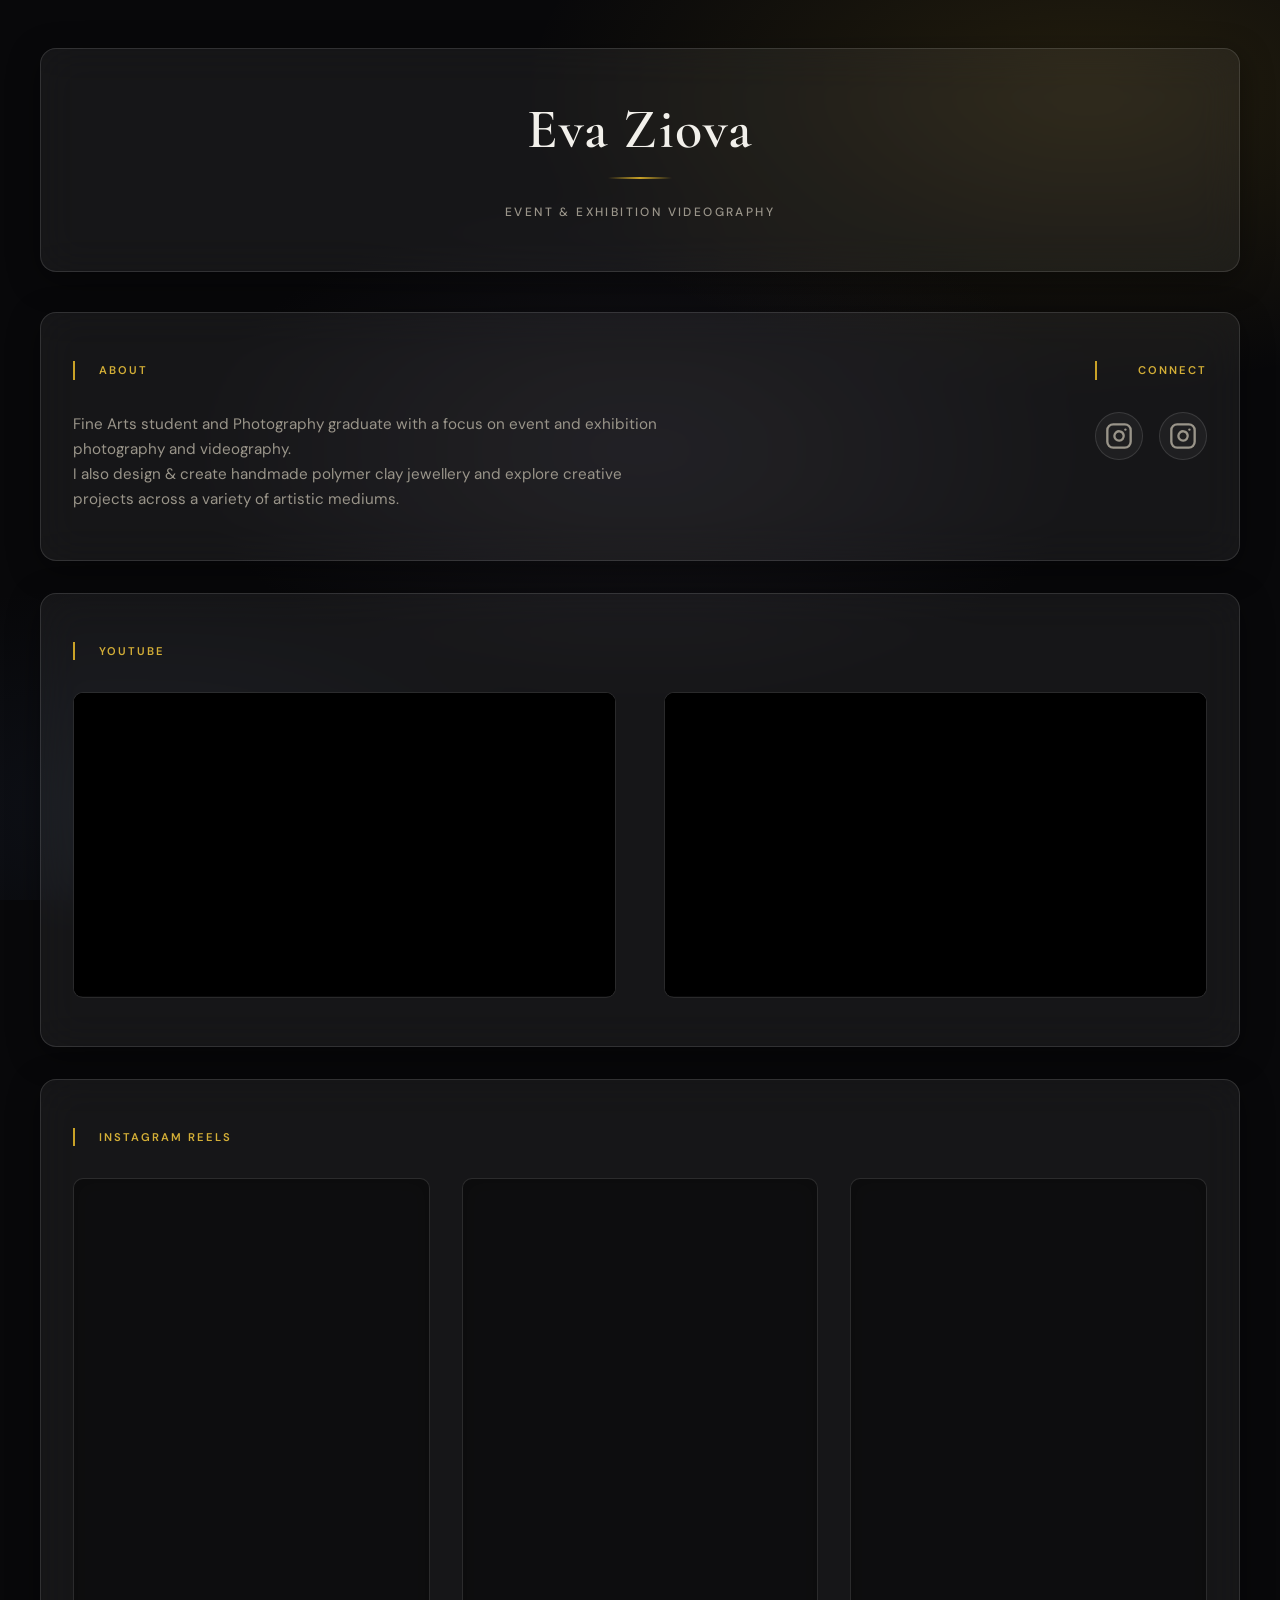
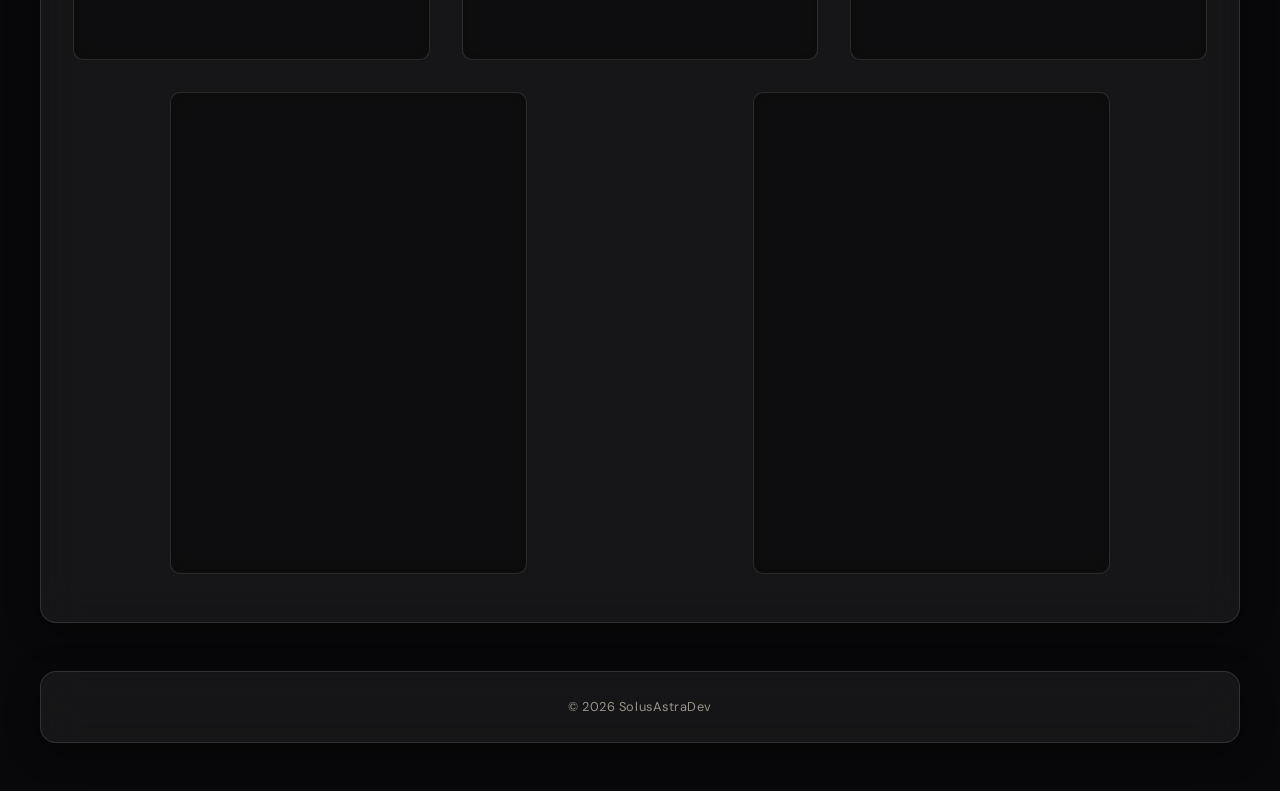
<file: index.html>
<!DOCTYPE html>
<html lang="en">

<head>
  <meta charset="UTF-8">
  <meta name="viewport" content="width=device-width, initial-scale=1.0">
  <meta name="referrer" content="strict-origin-when-cross-origin">
  <title>Zioveus Portfolio</title>
  <link rel="icon" href="favicon.svg" type="image/svg+xml">
  <link rel="preconnect" href="https://fonts.googleapis.com">
  <link rel="preconnect" href="https://fonts.gstatic.com" crossorigin>
  <link href="https://fonts.googleapis.com/css2?family=Cormorant+Garamond:wght@500;600;700&family=DM+Sans:wght@400;500;600&display=swap" rel="stylesheet">
  <link rel="stylesheet" href="styles.css">
</head>

<body>
  <header class="site-header">
    <div class="header-glass glass-panel">
      <div class="title-row">
        <h1 class="site-title">Eva Ziova</h1>
        <div id="frog-easter" class="frog-easter" hidden aria-hidden="true">
          <svg xmlns="http://www.w3.org/2000/svg" viewBox="0 0 32 32" aria-hidden="true">
            <ellipse cx="16" cy="20" rx="11" ry="8" fill="currentColor" opacity="0.9"/>
            <circle cx="11" cy="14" r="5" fill="currentColor"/>
            <circle cx="21" cy="14" r="5" fill="currentColor"/>
            <circle cx="9" cy="13" r="1.5" fill="#08080a"/>
            <circle cx="23" cy="13" r="1.5" fill="#08080a"/>
            <path d="M16 18 Q14 20 12 18" stroke="#08080a" stroke-width="1" fill="none" stroke-linecap="round"/>
            <ellipse cx="8" cy="22" rx="4" ry="2" fill="currentColor" opacity="0.7" transform="rotate(-25 8 22)"/>
            <ellipse cx="24" cy="22" rx="4" ry="2" fill="currentColor" opacity="0.7" transform="rotate(25 24 22)"/>
          </svg>
        </div>
      </div>
      <p class="tagline">Event &amp; exhibition videography</p>
    </div>
  </header>

  <main>
    <div class="about-connect-row section glass-panel">
      <section id="bio" class="bio-section">
        <h2 class="section-title">About</h2>
        <p class="bio-text">
          Fine Arts student and Photography graduate with a focus on event and exhibition photography and videography.
          <br>I also design & create handmade polymer clay jewellery and explore creative projects across a variety of
          artistic
          mediums.
        </p>
      </section>
      <section id="connect" class="connect-section">
        <h2 class="section-title">Connect</h2>
        <div class="social-icons">
          <a href="https://www.instagram.com/zioveus/" class="social-icon" target="_blank" rel="noopener noreferrer"
            aria-label="Instagram @zioveus">
            <svg xmlns="http://www.w3.org/2000/svg" width="28" height="28" viewBox="0 0 24 24" fill="none"
              stroke="currentColor" stroke-width="2" stroke-linecap="round" stroke-linejoin="round">
              <rect width="20" height="20" x="2" y="2" rx="5" ry="5" />
              <path d="M16 11.37A4 4 0 1 1 12.63 8 4 4 0 0 1 16 11.37z" />
              <line x1="17.5" x2="17.51" y1="6.5" y2="6.5" />
            </svg>
          </a>
          <a href="https://www.instagram.com/acidic_sunflower/" class="social-icon" target="_blank"
            rel="noopener noreferrer" aria-label="Instagram @acidic_sunflower">
            <svg xmlns="http://www.w3.org/2000/svg" width="28" height="28" viewBox="0 0 24 24" fill="none"
              stroke="currentColor" stroke-width="2" stroke-linecap="round" stroke-linejoin="round">
              <rect width="20" height="20" x="2" y="2" rx="5" ry="5" />
              <path d="M16 11.37A4 4 0 1 1 12.63 8 4 4 0 0 1 16 11.37z" />
              <line x1="17.5" x2="17.51" y1="6.5" y2="6.5" />
            </svg>
          </a>
        </div>
      </section>
    </div>

    <section id="youtube" class="section youtube-section glass-panel">
      <h2 class="section-title">YouTube</h2>
      <div class="video-grid youtube-grid">
        <div class="video-card">
          <div class="video-wrapper">
            <iframe class="youtube-embed" data-video-url="https://www.youtube.com/watch?v=vVpNEKtl6ik"
              title="YouTube video player"
              allow="accelerometer; autoplay; clipboard-write; encrypted-media; gyroscope; picture-in-picture; web-share"
              referrerpolicy="strict-origin-when-cross-origin" allowfullscreen></iframe>
          </div>
        </div>
        <div class="video-card">
          <div class="video-wrapper">
            <iframe class="youtube-embed" data-video-url="https://www.youtube.com/watch?v=qqtcGGCqqZc"
              title="YouTube video player"
              allow="accelerometer; autoplay; clipboard-write; encrypted-media; gyroscope; picture-in-picture; web-share"
              referrerpolicy="strict-origin-when-cross-origin" allowfullscreen></iframe>
          </div>
        </div>
      </div>
    </section>

    <section id="reels" class="section reels-section glass-panel">
      <h2 class="section-title">Instagram Reels</h2>
      <div class="video-grid reels-grid">
        <div class="reel-wrapper">
          <iframe src="https://www.instagram.com/reel/DLxuXWssToT/embed" width="100%" height="480" frameborder="0"
            scrolling="no" allowtransparency="true" loading="lazy"></iframe>
        </div>
        <div class="reel-wrapper">
          <iframe src="https://www.instagram.com/reel/DBQR6Yzt4Cv/embed" width="100%" height="480" frameborder="0"
            scrolling="no" allowtransparency="true" loading="lazy"></iframe>
        </div>
        <div class="reel-wrapper">
          <iframe src="https://www.instagram.com/reel/CxvzL3zI89Z/embed" width="100%" height="480" frameborder="0"
            scrolling="no" allowtransparency="true" loading="lazy"></iframe>
        </div>
        <div class="reel-wrapper">
          <iframe src="https://www.instagram.com/reel/DU2hqS0jF-X/embed" width="100%" height="480" frameborder="0"
            scrolling="no" allowtransparency="true" loading="lazy"></iframe>
        </div>
        <div class="reel-wrapper">
          <iframe src="https://www.instagram.com/reel/DBiUuvvNcKr/embed" width="100%" height="480" frameborder="0"
            scrolling="no" allowtransparency="true" loading="lazy"></iframe>
        </div>
      </div>
    </section>

  </main>

  <footer class="site-footer">
    <div class="footer-glass glass-panel">
      <p>&copy; <span id="year"></span> SolusAstraDev</p>
    </div>
  </footer>

  <script src="script.js"></script>
</body>

</html>
</file>
<file: styles.css>
/* Base */
*,
*::before,
*::after {
  box-sizing: border-box;
}

:root {
  --color-bg: #08080a;
  --color-surface: #141418;
  --color-text: #f2f0eb;
  --color-text-muted: #9a958a;
  --color-accent: #c9a227;
  --color-accent-light: #d4af37;
  --color-accent-soft: rgba(201, 162, 39, 0.25);
  --color-border: rgba(255, 255, 255, 0.1);
  --glass-bg: rgba(255, 255, 255, 0.06);
  --glass-border: rgba(255, 255, 255, 0.12);
  --glass-blur: 20px;
  --font-display: "Cormorant Garamond", Georgia, serif;
  --font-sans: "DM Sans", system-ui, -apple-system, Segoe UI, Roboto, sans-serif;
  --space-xs: 0.5rem;
  --space-sm: 1rem;
  --space-md: 1.5rem;
  --space-lg: 2rem;
  --space-xl: 3rem;
  --max-width: 1200px;
  --radius: 10px;
  --radius-lg: 16px;
  --shadow-glass: 0 8px 32px rgba(0, 0, 0, 0.4);
  --transition-fast: 0.2s ease;
}

@media (max-width: 480px) {
  :root {
    --glass-blur: 12px;
  }
}

html {
  scroll-behavior: smooth;
}

body {
  margin: 0;
  min-height: 100vh;
  font-family: var(--font-sans);
  font-size: 1rem;
  line-height: 1.65;
  color: var(--color-text);
  background-color: var(--color-bg);
  position: relative;
}

body::before {
  content: "";
  position: fixed;
  inset: 0;
  z-index: -2;
  background:
    radial-gradient(ellipse 80% 60% at 85% 10%, rgba(201, 162, 39, 0.14) 0%, transparent 55%),
    radial-gradient(ellipse 70% 50% at 10% 90%, rgba(60, 80, 120, 0.12) 0%, transparent 50%),
    radial-gradient(ellipse 50% 40% at 50% 50%, rgba(30, 28, 35, 0.6) 0%, transparent 70%),
    var(--color-bg);
  pointer-events: none;
}

body::after {
  content: "";
  position: fixed;
  inset: 0;
  z-index: -1;
  opacity: 0.03;
  background-image: repeating-linear-gradient(
    0deg,
    transparent,
    transparent 2px,
    rgba(255, 255, 255, 0.03) 2px,
    rgba(255, 255, 255, 0.03) 4px
  );
  pointer-events: none;
}

/* Glass utility */
.glass-panel {
  background: var(--glass-bg);
  backdrop-filter: blur(var(--glass-blur));
  -webkit-backdrop-filter: blur(var(--glass-blur));
  border: 1px solid var(--glass-border);
  border-radius: var(--radius-lg);
  box-shadow: var(--shadow-glass);
}

@supports not (backdrop-filter: blur(1px)) {
  .glass-panel {
    background: var(--color-surface);
  }
}

/* Header */
.site-header {
  padding: var(--space-xl) var(--space-md) var(--space-md);
  text-align: center;
}

.header-glass {
  max-width: var(--max-width);
  margin: 0 auto;
  padding: var(--space-xl) var(--space-lg);
}

.title-row {
  display: inline-flex;
  align-items: center;
  justify-content: center;
  gap: var(--space-sm);
  flex-wrap: wrap;
}

.site-title {
  margin: 0;
  font-family: var(--font-display);
  font-size: clamp(2.25rem, 6vw, 3.5rem);
  font-weight: 600;
  letter-spacing: 0.02em;
  color: var(--color-text);
  line-height: 1.15;
}

.site-title::after {
  content: "";
  display: block;
  width: 4rem;
  height: 2px;
  margin: var(--space-sm) auto 0;
  background: linear-gradient(90deg, transparent, var(--color-accent), transparent);
}

.tagline {
  margin: var(--space-md) 0 0;
  font-size: 0.75rem;
  font-weight: 500;
  letter-spacing: 0.2em;
  text-transform: uppercase;
  color: var(--color-text-muted);
}

/* Main layout */
main {
  display: flex;
  flex-direction: column;
  gap: var(--space-lg);
  padding-top: var(--space-sm);
  padding-bottom: var(--space-xl);
}

/* Sections */
.section {
  max-width: var(--max-width);
  margin: 0 auto;
  padding: var(--space-xl) var(--space-lg);
  width: calc(100% - var(--space-md) * 2);
}

.section-title {
  margin: 0 0 var(--space-lg);
  padding-left: var(--space-md);
  font-family: var(--font-sans);
  font-size: 0.7rem;
  font-weight: 600;
  text-transform: uppercase;
  letter-spacing: 0.18em;
  color: var(--color-accent-light);
  border-left: 2px solid var(--color-accent);
}

/* About + Connect row */
.about-connect-row {
  display: grid;
  gap: var(--space-xl);
  grid-template-columns: 1fr;
}

@media (min-width: 640px) {
  .about-connect-row {
    grid-template-columns: 1fr auto;
    align-items: start;
  }
}

/* Bio */
.bio-section .bio-text {
  margin: 0;
  max-width: 60ch;
  color: var(--color-text-muted);
  font-size: 0.95rem;
}

/* Connect */
.connect-section {
  text-align: left;
}

@media (min-width: 640px) {
  .connect-section {
    text-align: right;
  }
}

.social-icons {
  display: flex;
  flex-wrap: wrap;
  gap: var(--space-sm);
  align-items: center;
}

@media (min-width: 640px) {
  .social-icons {
    justify-content: flex-end;
  }
}

.social-icon {
  display: inline-flex;
  align-items: center;
  justify-content: center;
  width: 3rem;
  height: 3rem;
  color: var(--color-text-muted);
  text-decoration: none;
  background: rgba(255, 255, 255, 0.04);
  border: 1px solid var(--glass-border);
  border-radius: 50%;
  transition: color var(--transition-fast), border-color var(--transition-fast),
    box-shadow var(--transition-fast), transform var(--transition-fast);
}

.social-icon:hover {
  color: var(--color-accent-light);
  border-color: var(--color-accent-soft);
  box-shadow: 0 0 20px var(--color-accent-soft);
}

.social-icon svg {
  flex-shrink: 0;
}

@media (prefers-reduced-motion: no-preference) {
  .social-icon:hover {
    transform: translateY(-2px);
  }
}

/* Video grid */
.video-grid {
  display: grid;
  gap: var(--space-xl);
}

.youtube-grid {
  grid-template-columns: 1fr;
}

@media (min-width: 640px) {
  .youtube-grid {
    grid-template-columns: repeat(2, 1fr);
  }
}

.video-wrapper {
  position: relative;
  width: 100%;
  aspect-ratio: 16 / 9;
  background: rgba(0, 0, 0, 0.4);
  border-radius: var(--radius);
  border: 1px solid var(--glass-border);
  overflow: hidden;
  box-shadow: inset 0 0 24px rgba(0, 0, 0, 0.3);
  transition: border-color var(--transition-fast), box-shadow var(--transition-fast),
    transform var(--transition-fast);
}

.video-wrapper:hover {
  border-color: var(--color-accent-soft);
  box-shadow: inset 0 0 24px rgba(0, 0, 0, 0.3), 0 8px 24px rgba(0, 0, 0, 0.35);
}

@media (prefers-reduced-motion: no-preference) {
  .video-wrapper:hover {
    transform: translateY(-2px);
  }
}

.video-wrapper iframe {
  position: absolute;
  top: 0;
  left: 0;
  width: 100%;
  height: 100%;
  border: none;
}

.video-card {
  display: flex;
  flex-direction: column;
  gap: var(--space-sm);
}

.video-caption {
  margin: 0;
  font-size: 0.9rem;
  color: var(--color-text-muted);
}

/* Instagram Reels grid */
.reels-grid {
  display: flex;
  flex-wrap: wrap;
  justify-content: center;
  gap: var(--space-lg);
}

.reel-wrapper {
  flex: 0 0 100%;
  max-width: 100%;
  margin: 0 auto;
  border-radius: var(--radius);
  border: 1px solid var(--glass-border);
  overflow: hidden;
  background: rgba(0, 0, 0, 0.35);
  box-shadow: inset 0 0 20px rgba(0, 0, 0, 0.25);
  transition: border-color var(--transition-fast), box-shadow var(--transition-fast),
    transform var(--transition-fast);
}

.reel-wrapper:hover {
  border-color: var(--color-accent-soft);
  box-shadow: inset 0 0 20px rgba(0, 0, 0, 0.25), 0 8px 24px rgba(0, 0, 0, 0.35);
}

@media (prefers-reduced-motion: no-preference) {
  .reel-wrapper:hover {
    transform: translateY(-2px);
  }
}

@media (min-width: 500px) {
  .reel-wrapper {
    flex: 0 0 calc((100% - var(--space-lg)) / 2);
    max-width: calc((100% - var(--space-lg)) / 2);
  }
}

@media (min-width: 900px) {
  .reel-wrapper {
    flex: 0 0 calc((100% - var(--space-lg) * 2) / 3);
    max-width: calc((100% - var(--space-lg) * 2) / 3);
  }
}

.reel-wrapper iframe {
  display: block;
  max-width: 100%;
  margin: 0 auto;
}

/* Footer */
.site-footer {
  padding: 0 var(--space-md) var(--space-xl);
  text-align: center;
}

.footer-glass {
  max-width: var(--max-width);
  margin: 0 auto;
  padding: var(--space-md) var(--space-lg);
}

.site-footer p {
  margin: 0;
  font-size: 0.8rem;
  letter-spacing: 0.04em;
  color: var(--color-text-muted);
}

/* Hidden frog easter egg (revealed via script) */
.frog-easter {
  flex-shrink: 0;
  align-self: center;
  color: var(--color-accent-light);
  opacity: 0;
  transform: scale(0.85);
  transition: opacity 0.6s ease, transform 0.6s ease;
  pointer-events: none;
  filter: drop-shadow(0 0 8px var(--color-accent-soft));
}

.frog-easter--visible {
  opacity: 0.72;
  transform: scale(1);
}

.frog-easter svg {
  display: block;
  width: clamp(28px, 5vw, 40px);
  height: clamp(28px, 5vw, 40px);
}

@media (prefers-reduced-motion: reduce) {
  .frog-easter {
    transition: opacity 0.2s ease;
    transform: none;
  }

  .frog-easter--visible {
    transform: none;
  }
}
</file>
